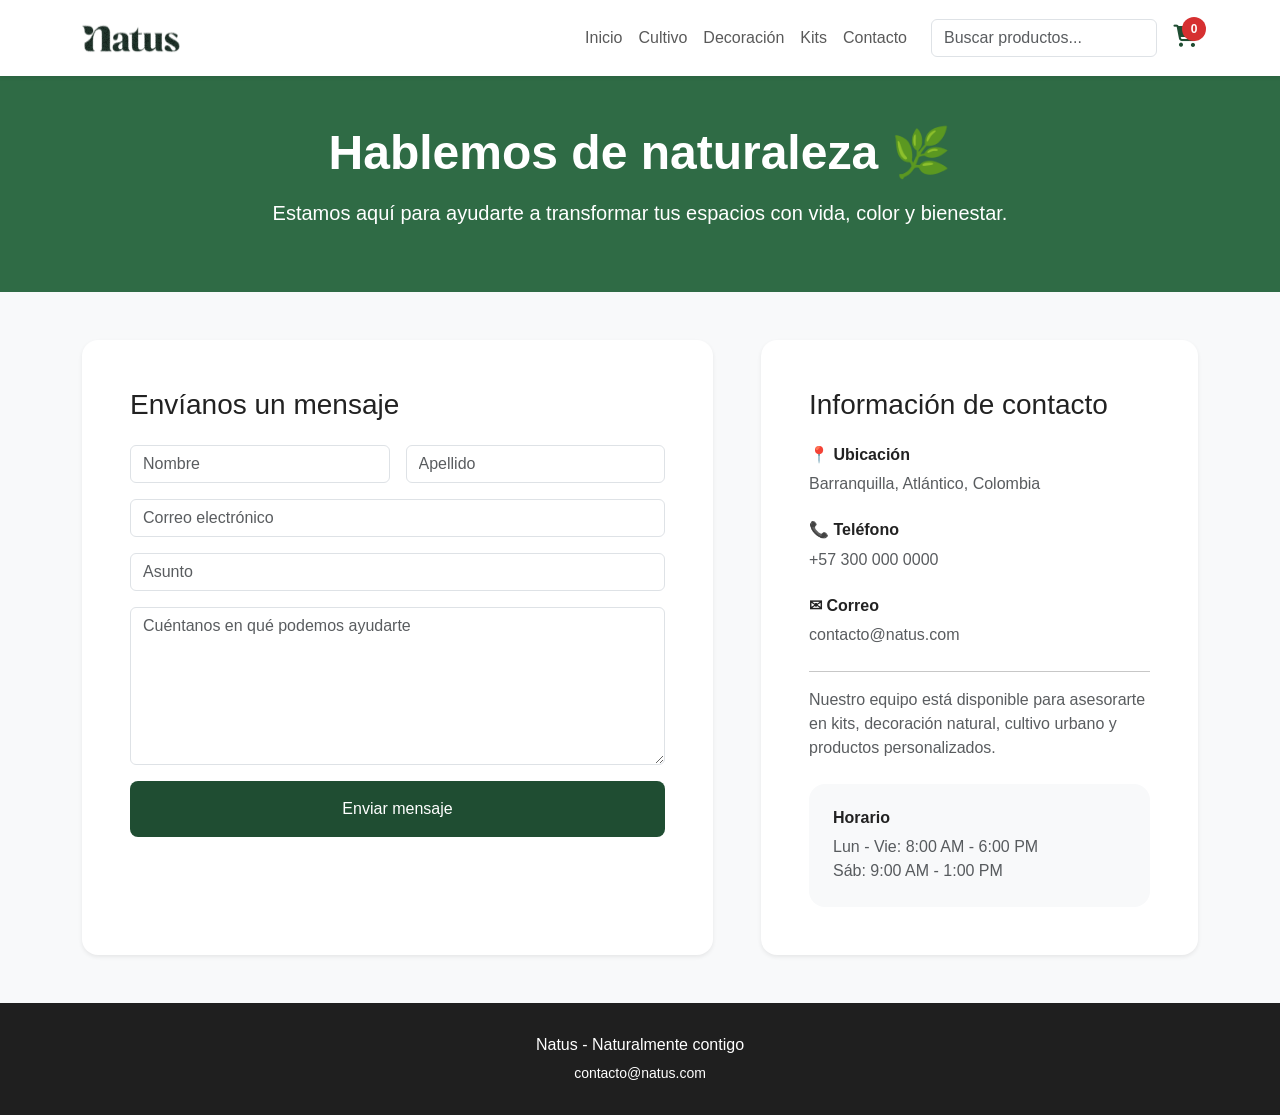
<file: contacto.html>
<!DOCTYPE html>
<html lang="es">

<head>
    <meta charset="UTF-8">
    <meta name="viewport" content="width=device-width, initial-scale=1.0">
    <title>Contacto | Natus</title>
    <link href="https://cdn.jsdelivr.net/npm/bootstrap@5.3.3/dist/css/bootstrap.min.css" rel="stylesheet">
    <link rel="stylesheet" href="https://cdnjs.cloudflare.com/ajax/libs/font-awesome/6.5.1/css/all.min.css">
    <link rel="stylesheet" href="css/styles.css">
</head>

<body>

    <nav class="navbar navbar-expand-lg bg-white shadow-sm sticky-top">
        <div class="container">
            <a class="navbar-brand fw-bold" href="index.html">
                <img src="logo.svg" alt="Natus" style="width: 100px; height: 50px;">
            </a>
            <button class="navbar-toggler" type="button" data-bs-toggle="collapse" data-bs-target="#menu">
                <span class="navbar-toggler-icon"></span>
            </button>
            <div class="collapse navbar-collapse" id="menu">
                <ul class="navbar-nav ms-auto align-items-lg-center">
                    <li class="nav-item"><a class="nav-link" href="index.html">Inicio</a></li>
                    <li class="nav-item"><a class="nav-link" href="cultivo.html">Cultivo</a></li>
                    <li class="nav-item"><a class="nav-link" href="decoracion.html">Decoración</a></li>
                    <li class="nav-item"><a class="nav-link" href="kits.html">Kits</a></li>
                    <li class="nav-item"><a class="nav-link" href="contacto.html">Contacto</a></li>
                    <li class="nav-item ms-lg-3">
                        <input type="text" class="form-control" placeholder="Buscar productos...">
                    </li>
                    <li class="nav-item ms-lg-3">
                        <div class="carrito-badge" id="btn-ver-carrito">
                            <i class="fa-solid fa-shopping-cart"></i>
                            <span id="carrito-contador">0</span>
                        </div>
                    </li>
                </ul>
            </div>
        </div>
    </nav>

    <main>

        <!-- HERO CONTACTO -->
        <section class="hero py-5">
            <div class="container text-center">
                <h1 class="display-5 fw-bold">Hablemos de naturaleza 🌿</h1>
                <p class="lead mt-3">
                    Estamos aquí para ayudarte a transformar tus espacios
                    con vida, color y bienestar.
                </p>
            </div>
        </section>

        <!-- FORMULARIO -->
        <section class="py-5 bg-light">
            <div class="container">
                <div class="row g-5 align-items-stretch">

                    <!-- FORM -->
                    <div class="col-lg-7">
                        <div class="p-5 bg-white rounded-4 shadow-sm h-100">
                            <h3 class="mb-4">Envíanos un mensaje</h3>

                            <div class="row g-3">
                                <div class="col-md-6">
                                    <input class="form-control" placeholder="Nombre">
                                </div>

                                <div class="col-md-6">
                                    <input class="form-control" placeholder="Apellido">
                                </div>

                                <div class="col-12">
                                    <input class="form-control" placeholder="Correo electrónico">
                                </div>

                                <div class="col-12">
                                    <input class="form-control" placeholder="Asunto">
                                </div>

                                <div class="col-12">
                                    <textarea class="form-control" rows="6"
                                        placeholder="Cuéntanos en qué podemos ayudarte"></textarea>
                                </div>

                                <div class="col-12">
                                    <button class="btn btn-natus w-100 py-3">
                                        Enviar mensaje
                                    </button>
                                </div>
                            </div>
                        </div>
                    </div>

                    <!-- INFO -->
                    <div class="col-lg-5">
                        <div class="p-5 bg-white rounded-4 shadow-sm h-100">
                            <h3 class="mb-4">Información de contacto</h3>

                            <div class="mb-4">
                                <h6 class="fw-bold">📍 Ubicación</h6>
                                <p class="text-muted mb-0">
                                    Barranquilla, Atlántico, Colombia
                                </p>
                            </div>

                            <div class="mb-4">
                                <h6 class="fw-bold">📞 Teléfono</h6>
                                <p class="text-muted mb-0">
                                    +57 300 000 0000
                                </p>
                            </div>

                            <div class="mb-4">
                                <h6 class="fw-bold">✉ Correo</h6>
                                <p class="text-muted mb-0">
                                    contacto@natus.com
                                </p>
                            </div>

                            <hr>

                            <p class="text-muted">
                                Nuestro equipo está disponible para asesorarte
                                en kits, decoración natural, cultivo urbano
                                y productos personalizados.
                            </p>

                            <div class="mt-4 p-4 rounded-4 bg-light">
                                <h6 class="fw-bold">Horario</h6>
                                <p class="mb-0 text-muted">
                                    Lun - Vie: 8:00 AM - 6:00 PM
                                </p>
                                <p class="mb-0 text-muted">
                                    Sáb: 9:00 AM - 1:00 PM
                                </p>
                            </div>
                        </div>
                    </div>

                </div>
            </div>
        </section>

    </main>

    <footer>
        <div class="container text-center">
            <p class="mb-1">Natus - Naturalmente contigo</p>
            <small>contacto@natus.com</small>
        </div>
    </footer>

    <!-- MODAL PRODUCTO -->
    <div class="modal fade" id="modalProducto" tabindex="-1">
        <div class="modal-dialog modal-lg">
            <div class="modal-content">
                <div class="modal-header">
                    <h5 class="modal-title">Detalles del Producto</h5>
                    <button type="button" class="btn-close" data-bs-dismiss="modal"></button>
                </div>
                <div class="modal-body">
                    <div class="modal-product-image">
                        <i class="fa-solid fa-leaf" style="font-size: 60px; color: #2f6b45;"></i>
                    </div>
                    <div class="modal-product-info">
                        <h4 id="modalProductoNombre">Nombre del producto</h4>
                        <div class="modal-product-tags" id="modalProductoTags">
                            <span class="badge bg-light text-dark">Tag</span>
                        </div>
                        <p id="modalProductoDescripcion" class="text-muted">Descripción del producto</p>
                        <div class="modal-product-price" id="modalProductoPrecio">$0</div>
                    </div>
                </div>
                <div class="modal-footer">
                    <button type="button" class="btn btn-secondary" data-bs-dismiss="modal">Cerrar</button>
                    <button type="button" class="btn btn-agregar-modal">Agregar al carrito</button>
                </div>
            </div>
        </div>
    </div>

    <!-- MODAL CARRITO -->
    <div class="modal fade" id="modalCarrito" tabindex="-1">
        <div class="modal-dialog modal-lg">
            <div class="modal-content">
                <div class="modal-header">
                    <h5 class="modal-title">Tu Carrito</h5>
                    <button type="button" class="btn-close" data-bs-dismiss="modal"></button>
                </div>
                <div class="modal-body">
                    <div id="carritoContenido"></div>
                </div>
                <div class="modal-footer">
                    <button type="button" class="btn btn-secondary" data-bs-dismiss="modal">Continuar comprando</button>
                    <button type="button" class="btn btn-natus" onclick="procederAlPago()">Proceder al pago</button>
                </div>
            </div>
        </div>
    </div>

    <script src="https://cdn.jsdelivr.net/npm/bootstrap@5.3.3/dist/js/bootstrap.bundle.min.js"></script>
    <script src="https://code.jquery.com/jquery-3.7.1.min.js"></script>
    <script src="js/app.js"></script>

</body>

</html>
</file>
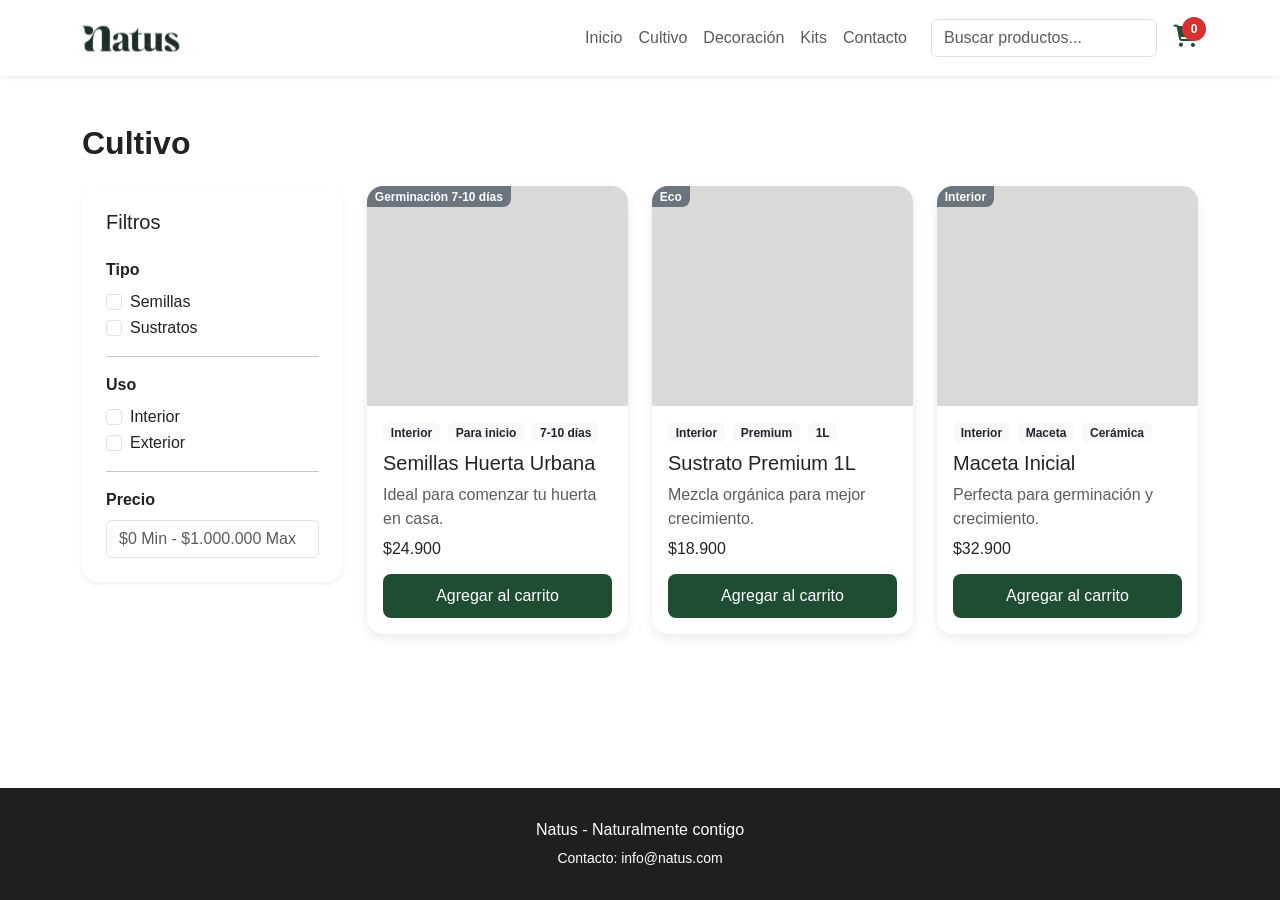
<file: cultivo.html>
<!DOCTYPE html>
<html lang="es">

<head>
    <meta charset="UTF-8">
    <meta name="viewport" content="width=device-width, initial-scale=1.0">
    <title>Cultivo | Natus</title>
    <link href="https://cdn.jsdelivr.net/npm/bootstrap@5.3.3/dist/css/bootstrap.min.css" rel="stylesheet">
    <link rel="stylesheet" href="https://cdnjs.cloudflare.com/ajax/libs/font-awesome/6.5.1/css/all.min.css">
    <link rel="stylesheet" href="css/styles.css">
</head>

<body>

    <nav class="navbar navbar-expand-lg bg-white shadow-sm sticky-top">
        <div class="container">
            <a class="navbar-brand fw-bold" href="index.html">
                <img src="logo.svg" alt="Natus" style="width: 100px; height: 50px;">
            </a>
            <button class="navbar-toggler" type="button" data-bs-toggle="collapse" data-bs-target="#menu">
                <span class="navbar-toggler-icon"></span>
            </button>
            <div class="collapse navbar-collapse" id="menu">
                <ul class="navbar-nav ms-auto align-items-lg-center">
                    <li class="nav-item"><a class="nav-link" href="index.html">Inicio</a></li>
                    <li class="nav-item"><a class="nav-link" href="cultivo.html">Cultivo</a></li>
                    <li class="nav-item"><a class="nav-link" href="decoracion.html">Decoración</a></li>
                    <li class="nav-item"><a class="nav-link" href="kits.html">Kits</a></li>
                    <li class="nav-item"><a class="nav-link" href="contacto.html">Contacto</a></li>
                    <li class="nav-item ms-lg-3">
                        <input type="text" class="form-control" placeholder="Buscar productos...">
                    </li>
                    <li class="nav-item ms-lg-3">
                        <div class="carrito-badge" id="btn-ver-carrito">
                            <i class="fa-solid fa-shopping-cart"></i>
                            <span id="carrito-contador">0</span>
                        </div>
                    </li>
                </ul>
            </div>
        </div>
    </nav>

    <main class="py-5">
        <div class="container">

            <h2 class="section-title mb-4">Cultivo</h2>

            <div class="row">

                <!-- FILTROS -->
                <div class="col-md-3">
                    <div class="p-4 bg-white rounded-4 shadow-sm">
                        <h5 class="mb-4">Filtros</h5>

                        <label class="fw-bold mb-2">Tipo</label>
                        <div class="form-check">
                            <input class="form-check-input" type="checkbox">
                            <label class="form-check-label">Semillas</label>
                        </div>
                        <div class="form-check">
                            <input class="form-check-input" type="checkbox">
                            <label class="form-check-label">Sustratos</label>
                        </div>

                        <hr>

                        <label class="fw-bold mb-2">Uso</label>
                        <div class="form-check">
                            <input class="form-check-input" type="checkbox">
                            <label class="form-check-label">Interior</label>
                        </div>

                        <div class="form-check">
                            <input class="form-check-input" type="checkbox">
                            <label class="form-check-label">Exterior</label>
                        </div>

                        <hr>

                        <label class="fw-bold mb-2">Precio</label>
                        <input class="form-control" placeholder="$0 Min - $1.000.000 Max">
                    </div>
                </div>

                <!-- PRODUCTOS -->
                <div class="col-md-9">
                    <div class="row g-4">

                        <!-- CARD 1 -->
                        <div class="col-md-4 col-sm-6">
                            <div class="card card-product">
                                <div class="product-img"
                                    style="background-image: url('https://images.unsplash.com/photo-1530836369250-ef72a3f5cda8?w=400'); background-size: cover; background-position: center;">
                                    <span class="badge bg-secondary product-badge">Germinación 7-10 días</span>
                                </div>
                                <div class="card-body">
                                    <div class="d-flex flex-wrap gap-2 mb-2">
                                        <span class="badge bg-light text-dark">Interior</span>
                                        <span class="badge bg-light text-dark">Para inicio</span>
                                        <span class="badge bg-light text-dark">7-10 días</span>
                                    </div>

                                    <h5>Semillas Huerta Urbana</h5>
                                    <p class="text-muted mb-2">
                                        Ideal para comenzar tu huerta en casa.
                                    </p>
                                    <h6>$24.900</h6>

                                    <button class="btn btn-natus w-100 mt-2">
                                        Agregar al carrito
                                    </button>
                                </div>
                            </div>
                        </div>

                        <!-- CARD 2 -->
                        <div class="col-md-4 col-sm-6">
                            <div class="card card-product">
                                <div class="product-img"
                                    style="background-image: url('https://images.unsplash.com/photo-1574943320219-553eb213f72d?w=400&fit=crop'); background-size: cover; background-position: center;">
                                    <span class="badge bg-secondary product-badge">Eco</span>
                                </div>
                                <div class="card-body">
                                    <div class="d-flex flex-wrap gap-2 mb-2">
                                        <span class="badge bg-light text-dark">Interior</span>
                                        <span class="badge bg-light text-dark">Premium</span>
                                        <span class="badge bg-light text-dark">1L</span>
                                    </div>

                                    <h5>Sustrato Premium 1L</h5>
                                    <p class="text-muted mb-2">
                                        Mezcla orgánica para mejor crecimiento.
                                    </p>
                                    <h6>$18.900</h6>

                                    <button class="btn btn-natus w-100 mt-2">
                                        Agregar al carrito
                                    </button>
                                </div>
                            </div>
                        </div>

                        <!-- CARD 3 -->
                        <div class="col-md-4 col-sm-6">
                            <div class="card card-product">
                                <div class="product-img"
                                    style="background-image: url('https://images.unsplash.com/photo-1485955900519-e21cc028cb29?w=400&fit=crop'); background-size: cover; background-position: center;">
                                    <span class="badge bg-secondary product-badge">Interior</span>
                                </div>
                                <div class="card-body">
                                    <div class="d-flex flex-wrap gap-2 mb-2">
                                        <span class="badge bg-light text-dark">Interior</span>
                                        <span class="badge bg-light text-dark">Maceta</span>
                                        <span class="badge bg-light text-dark">Cerámica</span>
                                    </div>

                                    <h5>Maceta Inicial</h5>
                                    <p class="text-muted mb-2">
                                        Perfecta para germinación y crecimiento.
                                    </p>
                                    <h6>$32.900</h6>

                                    <button class="btn btn-natus w-100 mt-2">
                                        Agregar al carrito
                                    </button>
                                </div>
                            </div>
                        </div>

                    </div>
                </div>

            </div>
        </div>
    </main>

    <footer>
        <div class="container text-center">
            <p class="mb-1">Natus - Naturalmente contigo</p>
            <small>Contacto: info@natus.com</small>
        </div>
    </footer>

    <!-- MODAL PRODUCTO -->
    <div class="modal fade" id="modalProducto" tabindex="-1">
        <div class="modal-dialog modal-lg">
            <div class="modal-content">
                <div class="modal-header">
                    <h5 class="modal-title">Detalles del Producto</h5>
                    <button type="button" class="btn-close" data-bs-dismiss="modal"></button>
                </div>
                <div class="modal-body">
                    <div class="modal-product-image">
                        <i class="fa-solid fa-leaf" style="font-size: 60px; color: #2f6b45;"></i>
                    </div>
                    <div class="modal-product-info">
                        <h4 id="modalProductoNombre">Nombre del producto</h4>
                        <div class="modal-product-tags" id="modalProductoTags">
                            <span class="badge bg-light text-dark">Tag</span>
                        </div>
                        <p id="modalProductoDescripcion" class="text-muted">Descripción del producto</p>
                        <div class="modal-product-price" id="modalProductoPrecio">$0</div>
                    </div>
                </div>
                <div class="modal-footer">
                    <button type="button" class="btn btn-agregar-modal">Agregar al carrito</button>
                </div>
            </div>
        </div>
    </div>

    <!-- MODAL CARRITO -->
    <div class="modal fade" id="modalCarrito" tabindex="-1">
        <div class="modal-dialog modal-lg">
            <div class="modal-content">
                <div class="modal-header">
                    <h5 class="modal-title">Tu Carrito</h5>
                    <button type="button" class="btn-close" data-bs-dismiss="modal"></button>
                </div>
                <div class="modal-body">
                    <div id="carritoContenido"></div>
                </div>
                <div class="modal-footer">
                    <button type="button" class="btn btn-secondary" data-bs-dismiss="modal">Continuar comprando</button>
                    <button type="button" class="btn btn-natus" onclick="procederAlPago()">Proceder al pago</button>
                </div>
            </div>
        </div>
    </div>

    <script src="https://cdn.jsdelivr.net/npm/bootstrap@5.3.3/dist/js/bootstrap.bundle.min.js"></script>
    <script src="https://code.jquery.com/jquery-3.7.1.min.js"></script>
    <script src="js/app.js"></script>

</body>

</html>
</file>
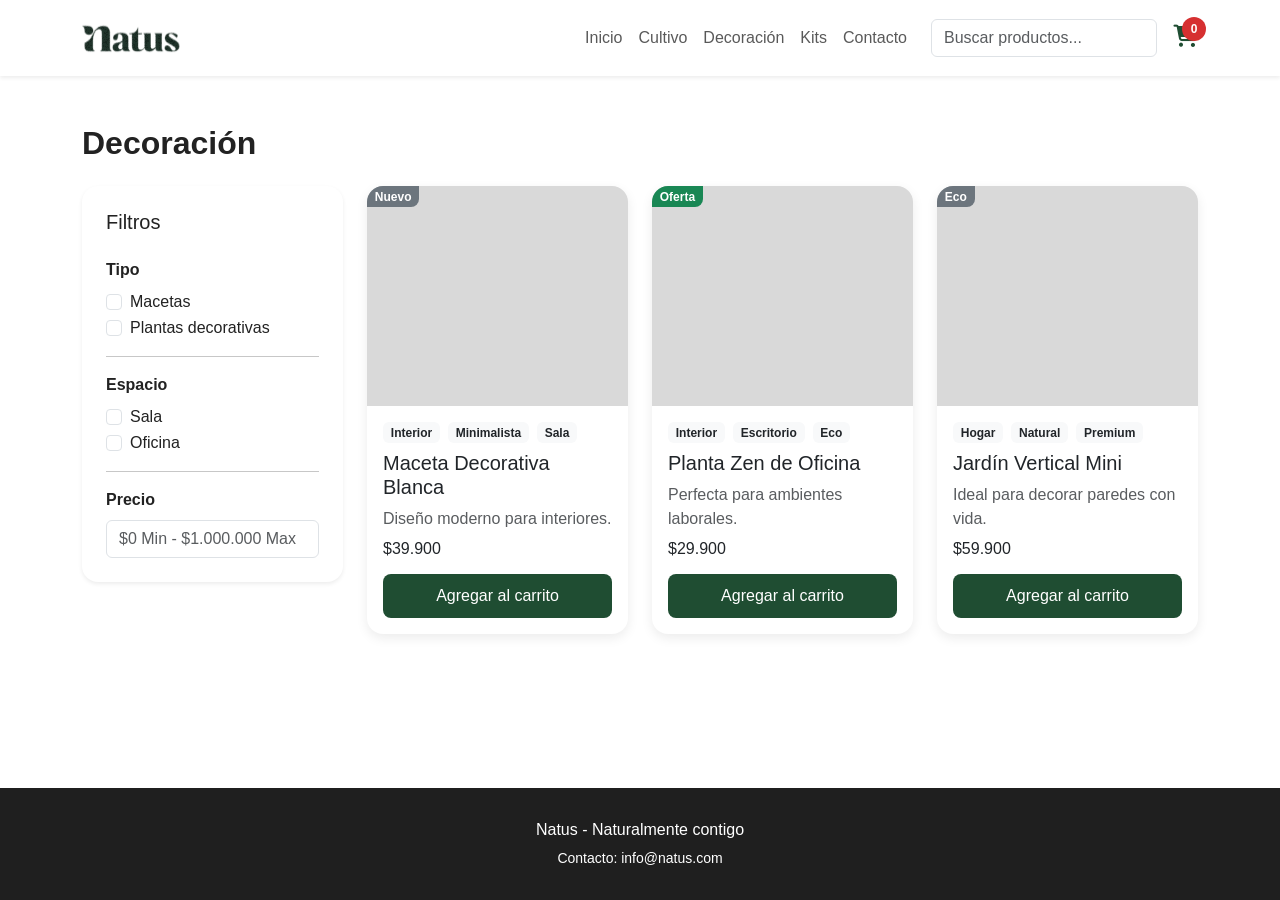
<file: decoracion.html>
<!DOCTYPE html>
<html lang="es">

<head>
    <meta charset="UTF-8">
    <meta name="viewport" content="width=device-width, initial-scale=1.0">
    <title>Decoración | Natus</title>
    <link href="https://cdn.jsdelivr.net/npm/bootstrap@5.3.3/dist/css/bootstrap.min.css" rel="stylesheet">
    <link rel="stylesheet" href="https://cdnjs.cloudflare.com/ajax/libs/font-awesome/6.5.1/css/all.min.css">
    <link rel="stylesheet" href="css/styles.css">
</head>

<body>

    <nav class="navbar navbar-expand-lg bg-white shadow-sm sticky-top">
        <div class="container">
            <a class="navbar-brand fw-bold" href="index.html">
                <img src="logo.svg" alt="Natus" style="width: 100px; height: 50px;">
            </a>
            <button class="navbar-toggler" type="button" data-bs-toggle="collapse" data-bs-target="#menu">
                <span class="navbar-toggler-icon"></span>
            </button>
            <div class="collapse navbar-collapse" id="menu">
                <ul class="navbar-nav ms-auto align-items-lg-center">
                    <li class="nav-item"><a class="nav-link" href="index.html">Inicio</a></li>
                    <li class="nav-item"><a class="nav-link" href="cultivo.html">Cultivo</a></li>
                    <li class="nav-item"><a class="nav-link" href="decoracion.html">Decoración</a></li>
                    <li class="nav-item"><a class="nav-link" href="kits.html">Kits</a></li>
                    <li class="nav-item"><a class="nav-link" href="contacto.html">Contacto</a></li>
                    <li class="nav-item ms-lg-3">
                        <input type="text" class="form-control" placeholder="Buscar productos...">
                    </li>
                    <li class="nav-item ms-lg-3">
                        <div class="carrito-badge" id="btn-ver-carrito">
                            <i class="fa-solid fa-shopping-cart"></i>
                            <span id="carrito-contador">0</span>
                        </div>
                    </li>
                </ul>
            </div>
        </div>
    </nav>

    <main class="py-5">
        <div class="container">

            <h2 class="section-title mb-4">Decoración</h2>

            <div class="row">

                <!-- FILTROS -->
                <div class="col-md-3">
                    <div class="p-4 bg-white rounded-4 shadow-sm">
                        <h5 class="mb-4">Filtros</h5>

                        <label class="fw-bold mb-2">Tipo</label>
                        <div class="form-check">
                            <input class="form-check-input" type="checkbox">
                            <label class="form-check-label">Macetas</label>
                        </div>
                        <div class="form-check">
                            <input class="form-check-input" type="checkbox">
                            <label class="form-check-label">Plantas decorativas</label>
                        </div>

                        <hr>

                        <label class="fw-bold mb-2">Espacio</label>
                        <div class="form-check">
                            <input class="form-check-input" type="checkbox">
                            <label class="form-check-label">Sala</label>
                        </div>

                        <div class="form-check">
                            <input class="form-check-input" type="checkbox">
                            <label class="form-check-label">Oficina</label>
                        </div>

                        <hr>

                        <label class="fw-bold mb-2">Precio</label>
                        <input class="form-control" placeholder="$0 Min - $1.000.000 Max">
                    </div>
                </div>

                <!-- PRODUCTOS -->
                <div class="col-md-9">
                    <div class="row g-4">

                        <!-- CARD 1 -->
                        <div class="col-md-4 col-sm-6">
                            <div class="card card-product">
                                <div class="product-img"
                                    style="background-image: url('https://images.unsplash.com/photo-1612023783401-f7f5ffeab38f?w=400&fit=crop'); background-size: cover; background-position: center;">
                                    <span class="badge bg-secondary product-badge">Nuevo</span>
                                </div>
                                <div class="card-body">
                                    <div class="d-flex flex-wrap gap-2 mb-2">
                                        <span class="badge bg-light text-dark">Interior</span>
                                        <span class="badge bg-light text-dark">Minimalista</span>
                                        <span class="badge bg-light text-dark">Sala</span>
                                    </div>

                                    <h5>Maceta Decorativa Blanca</h5>
                                    <p class="text-muted mb-2">
                                        Diseño moderno para interiores.
                                    </p>
                                    <h6>$39.900</h6>

                                    <button class="btn btn-natus w-100 mt-2">
                                        Agregar al carrito
                                    </button>
                                </div>
                            </div>
                        </div>

                        <!-- CARD 2 -->
                        <div class="col-md-4 col-sm-6">
                            <div class="card card-product">
                                <div class="product-img"
                                    style="background-image: url('https://images.unsplash.com/photo-1506905925346-21bda4d32df4?w=400&fit=crop'); background-size: cover; background-position: center;">
                                    <span class="badge bg-success product-badge">Oferta</span>
                                </div>
                                <div class="card-body">
                                    <div class="d-flex flex-wrap gap-2 mb-2">
                                        <span class="badge bg-light text-dark">Interior</span>
                                        <span class="badge bg-light text-dark">Escritorio</span>
                                        <span class="badge bg-light text-dark">Eco</span>
                                    </div>

                                    <h5>Planta Zen de Oficina</h5>
                                    <p class="text-muted mb-2">
                                        Perfecta para ambientes laborales.
                                    </p>
                                    <h6>$29.900</h6>

                                    <button class="btn btn-natus w-100 mt-2">
                                        Agregar al carrito
                                    </button>
                                </div>
                            </div>
                        </div>

                        <!-- CARD 3 -->
                        <div class="col-md-4 col-sm-6">
                            <div class="card card-product">
                                <div class="product-img"
                                    style="background-image: url('https://images.unsplash.com/photo-1518895949257-7621c3c786d7?w=400'); background-size: cover; background-position: center;">
                                    <span class="badge bg-secondary product-badge">Eco</span>
                                </div>
                                <div class="card-body">
                                    <div class="d-flex flex-wrap gap-2 mb-2">
                                        <span class="badge bg-light text-dark">Hogar</span>
                                        <span class="badge bg-light text-dark">Natural</span>
                                        <span class="badge bg-light text-dark">Premium</span>
                                    </div>

                                    <h5>Jardín Vertical Mini</h5>
                                    <p class="text-muted mb-2">
                                        Ideal para decorar paredes con vida.
                                    </p>
                                    <h6>$59.900</h6>

                                    <button class="btn btn-natus w-100 mt-2">
                                        Agregar al carrito
                                    </button>
                                </div>
                            </div>
                        </div>

                    </div>
                </div>

            </div>
        </div>
    </main>

    <footer>
        <div class="container text-center">
            <p class="mb-1">Natus - Naturalmente contigo</p>
            <small>Contacto: info@natus.com</small>
        </div>
    </footer>

    <!-- MODAL PRODUCTO -->
    <div class="modal fade" id="modalProducto" tabindex="-1">
        <div class="modal-dialog modal-lg">
            <div class="modal-content">
                <div class="modal-header">
                    <h5 class="modal-title">Detalles del Producto</h5>
                    <button type="button" class="btn-close" data-bs-dismiss="modal"></button>
                </div>
                <div class="modal-body">
                    <div class="modal-product-image">
                        <i class="fa-solid fa-leaf" style="font-size: 60px; color: #2f6b45;"></i>
                    </div>
                    <div class="modal-product-info">
                        <h4 id="modalProductoNombre">Nombre del producto</h4>
                        <div class="modal-product-tags" id="modalProductoTags">
                            <span class="badge bg-light text-dark">Tag</span>
                        </div>
                        <p id="modalProductoDescripcion" class="text-muted">Descripción del producto</p>
                        <div class="modal-product-price" id="modalProductoPrecio">$0</div>
                    </div>
                </div>
                <div class="modal-footer">
                    <button type="button" class="btn btn-agregar-modal">Agregar al carrito</button>
                </div>
            </div>
        </div>
    </div>

    <!-- MODAL CARRITO -->
    <div class="modal fade" id="modalCarrito" tabindex="-1">
        <div class="modal-dialog modal-lg">
            <div class="modal-content">
                <div class="modal-header">
                    <h5 class="modal-title">Tu Carrito</h5>
                    <button type="button" class="btn-close" data-bs-dismiss="modal"></button>
                </div>
                <div class="modal-body">
                    <div id="carritoContenido"></div>
                </div>
                <div class="modal-footer">
                    <button type="button" class="btn btn-secondary" data-bs-dismiss="modal">Continuar comprando</button>
                    <button type="button" class="btn btn-natus" onclick="procederAlPago()">Proceder al pago</button>
                </div>
            </div>
        </div>
    </div>

    <script src="https://cdn.jsdelivr.net/npm/bootstrap@5.3.3/dist/js/bootstrap.bundle.min.js"></script>
    <script src="https://code.jquery.com/jquery-3.7.1.min.js"></script>
    <script src="js/app.js"></script>

</body>

</html>
</file>
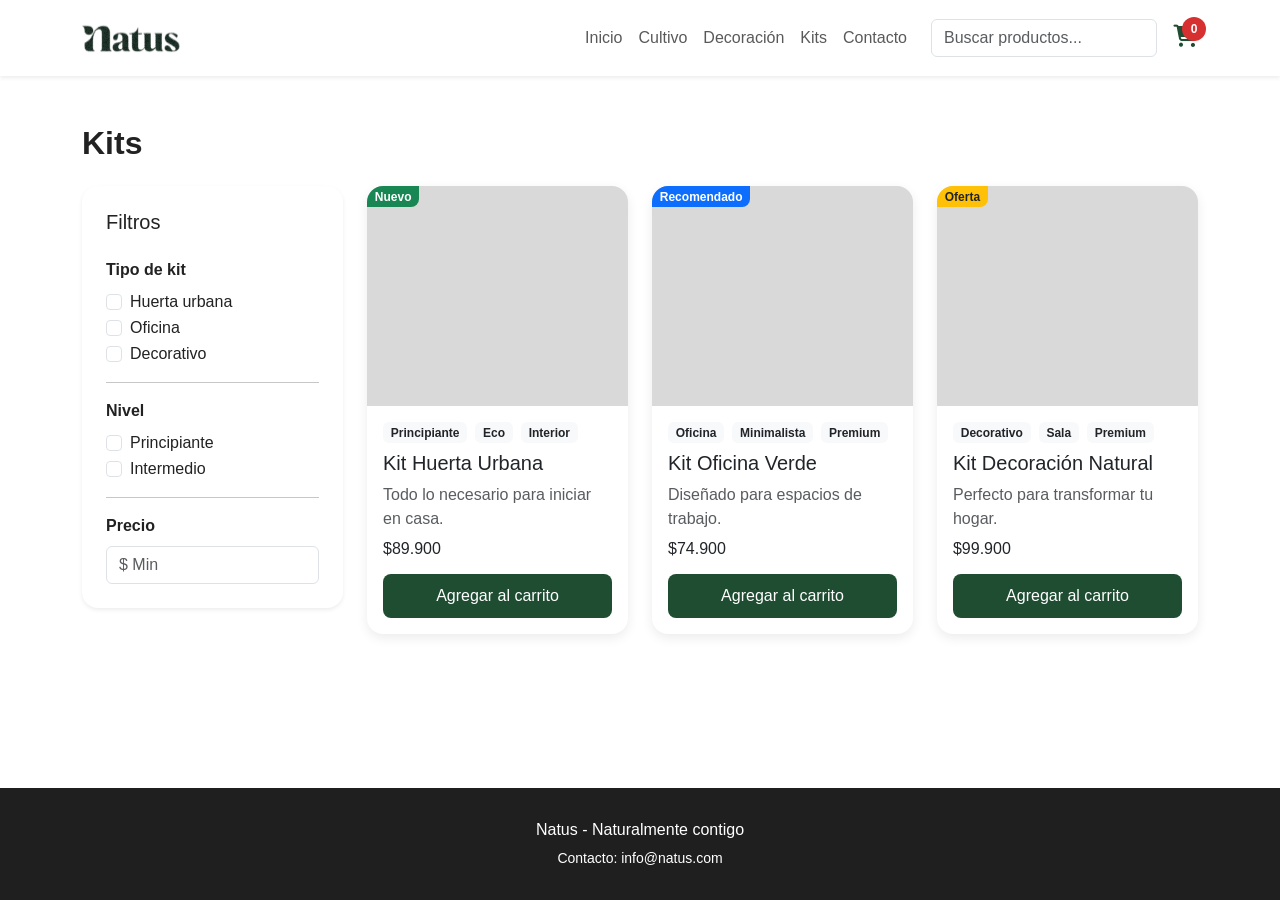
<file: kits.html>
<!DOCTYPE html>
<html lang="es">

<head>
    <meta charset="UTF-8">
    <meta name="viewport" content="width=device-width, initial-scale=1.0">
    <title>Kits | Natus</title>
    <link href="https://cdn.jsdelivr.net/npm/bootstrap@5.3.3/dist/css/bootstrap.min.css" rel="stylesheet">
    <link rel="stylesheet" href="https://cdnjs.cloudflare.com/ajax/libs/font-awesome/6.5.1/css/all.min.css">
    <link rel="stylesheet" href="css/styles.css">
</head>

<body>

    <nav class="navbar navbar-expand-lg bg-white shadow-sm sticky-top">
        <div class="container">
            <a class="navbar-brand fw-bold" href="index.html">
                <img src="logo.svg" alt="Natus" style="width: 100px; height: 50px;">
            </a>
            <button class="navbar-toggler" type="button" data-bs-toggle="collapse" data-bs-target="#menu">
                <span class="navbar-toggler-icon"></span>
            </button>
            <div class="collapse navbar-collapse" id="menu">
                <ul class="navbar-nav ms-auto align-items-lg-center">
                    <li class="nav-item"><a class="nav-link" href="index.html">Inicio</a></li>
                    <li class="nav-item"><a class="nav-link" href="cultivo.html">Cultivo</a></li>
                    <li class="nav-item"><a class="nav-link" href="decoracion.html">Decoración</a></li>
                    <li class="nav-item"><a class="nav-link" href="kits.html">Kits</a></li>
                    <li class="nav-item"><a class="nav-link" href="contacto.html">Contacto</a></li>
                    <li class="nav-item ms-lg-3">
                        <input type="text" class="form-control" placeholder="Buscar productos...">
                    </li>
                    <li class="nav-item ms-lg-3">
                        <div class="carrito-badge" id="btn-ver-carrito">
                            <i class="fa-solid fa-shopping-cart"></i>
                            <span id="carrito-contador">0</span>
                        </div>
                    </li>
                </ul>
            </div>
        </div>
    </nav>

    <main class="py-5">
        <div class="container">

            <h2 class="section-title mb-4">Kits</h2>

            <div class="row">

                <!-- FILTROS -->
                <div class="col-md-3">
                    <div class="p-4 bg-white rounded-4 shadow-sm">
                        <h5 class="mb-4">Filtros</h5>

                        <label class="fw-bold mb-2">Tipo de kit</label>
                        <div class="form-check">
                            <input class="form-check-input" type="checkbox">
                            <label class="form-check-label">Huerta urbana</label>
                        </div>
                        <div class="form-check">
                            <input class="form-check-input" type="checkbox">
                            <label class="form-check-label">Oficina</label>
                        </div>
                        <div class="form-check">
                            <input class="form-check-input" type="checkbox">
                            <label class="form-check-label">Decorativo</label>
                        </div>

                        <hr>

                        <label class="fw-bold mb-2">Nivel</label>
                        <div class="form-check">
                            <input class="form-check-input" type="checkbox">
                            <label class="form-check-label">Principiante</label>
                        </div>
                        <div class="form-check">
                            <input class="form-check-input" type="checkbox">
                            <label class="form-check-label">Intermedio</label>
                        </div>

                        <hr>

                        <label class="fw-bold mb-2">Precio</label>
                        <input class="form-control" placeholder="$ Min">
                    </div>
                </div>

                <!-- PRODUCTOS -->
                <div class="col-md-9">
                    <div class="row g-4">

                        <!-- CARD 1 -->
                        <div class="col-md-4 col-sm-6">
                            <div class="card card-product">
                                <div class="product-img"
                                    style="background-image: url('https://images.unsplash.com/photo-1466692476868-aef1dfb1e735?w=400'); background-size: cover; background-position: center;">
                                    <span class="badge bg-success product-badge">Nuevo</span>
                                </div>
                                <div class="card-body">
                                    <div class="d-flex flex-wrap gap-2 mb-2">
                                        <span class="badge bg-light text-dark">Principiante</span>
                                        <span class="badge bg-light text-dark">Eco</span>
                                        <span class="badge bg-light text-dark">Interior</span>
                                    </div>

                                    <h5>Kit Huerta Urbana</h5>
                                    <p class="text-muted mb-2">
                                        Todo lo necesario para iniciar en casa.
                                    </p>
                                    <h6>$89.900</h6>

                                    <button class="btn btn-natus w-100 mt-2">
                                        Agregar al carrito
                                    </button>
                                </div>
                            </div>
                        </div>

                        <!-- CARD 2 -->
                        <div class="col-md-4 col-sm-6">
                            <div class="card card-product">
                                <div class="product-img"
                                    style="background-image: url('https://images.unsplash.com/photo-1537905904737-13fc0411d46d?w=400&fit=crop'); background-size: cover; background-position: center;">
                                    <span class="badge bg-primary product-badge">Recomendado</span>
                                </div>
                                <div class="card-body">
                                    <div class="d-flex flex-wrap gap-2 mb-2">
                                        <span class="badge bg-light text-dark">Oficina</span>
                                        <span class="badge bg-light text-dark">Minimalista</span>
                                        <span class="badge bg-light text-dark">Premium</span>
                                    </div>

                                    <h5>Kit Oficina Verde</h5>
                                    <p class="text-muted mb-2">
                                        Diseñado para espacios de trabajo.
                                    </p>
                                    <h6>$74.900</h6>

                                    <button class="btn btn-natus w-100 mt-2">
                                        Agregar al carrito
                                    </button>
                                </div>
                            </div>
                        </div>

                        <!-- CARD 3 -->
                        <div class="col-md-4 col-sm-6">
                            <div class="card card-product">
                                <div class="product-img"
                                    style="background-image: url('https://images.unsplash.com/photo-1625246333195-78d9c38ad576?w=400&fit=crop'); background-size: cover; background-position: center;">
                                    <span class="badge bg-warning text-dark product-badge">Oferta</span>
                                </div>
                                <div class="card-body">
                                    <div class="d-flex flex-wrap gap-2 mb-2">
                                        <span class="badge bg-light text-dark">Decorativo</span>
                                        <span class="badge bg-light text-dark">Sala</span>
                                        <span class="badge bg-light text-dark">Premium</span>
                                    </div>

                                    <h5>Kit Decoración Natural</h5>
                                    <p class="text-muted mb-2">
                                        Perfecto para transformar tu hogar.
                                    </p>
                                    <h6>$99.900</h6>

                                    <button class="btn btn-natus w-100 mt-2">
                                        Agregar al carrito
                                    </button>
                                </div>
                            </div>
                        </div>

                    </div>
                </div>

            </div>
        </div>
    </main>

    <footer>
        <div class="container text-center">
            <p class="mb-1">Natus - Naturalmente contigo</p>
            <small>Contacto: info@natus.com</small>
        </div>
    </footer>

    <!-- MODAL PRODUCTO -->
    <div class="modal fade" id="modalProducto" tabindex="-1">
        <div class="modal-dialog modal-lg">
            <div class="modal-content">
                <div class="modal-header">
                    <h5 class="modal-title">Detalles del Producto</h5>
                    <button type="button" class="btn-close" data-bs-dismiss="modal"></button>
                </div>
                <div class="modal-body">
                    <div class="modal-product-image">
                        <i class="fa-solid fa-leaf" style="font-size: 60px; color: #2f6b45;"></i>
                    </div>
                    <div class="modal-product-info">
                        <h4 id="modalProductoNombre">Nombre del producto</h4>
                        <div class="modal-product-tags" id="modalProductoTags">
                            <span class="badge bg-light text-dark">Tag</span>
                        </div>
                        <p id="modalProductoDescripcion" class="text-muted">Descripción del producto</p>
                        <div class="modal-product-price" id="modalProductoPrecio">$0</div>
                    </div>
                </div>
                <div class="modal-footer">
                    <button type="button" class="btn btn-agregar-modal">Agregar al carrito</button>
                </div>
            </div>
        </div>
    </div>

    <!-- MODAL CARRITO -->
    <div class="modal fade" id="modalCarrito" tabindex="-1">
        <div class="modal-dialog modal-lg">
            <div class="modal-content">
                <div class="modal-header">
                    <h5 class="modal-title">Tu Carrito</h5>
                    <button type="button" class="btn-close" data-bs-dismiss="modal"></button>
                </div>
                <div class="modal-body">
                    <div id="carritoContenido"></div>
                </div>
                <div class="modal-footer">
                    <button type="button" class="btn btn-secondary" data-bs-dismiss="modal">Continuar comprando</button>
                    <button type="button" class="btn btn-natus" onclick="procederAlPago()">Proceder al pago</button>
                </div>
            </div>
        </div>
    </div>

    <script src="https://cdn.jsdelivr.net/npm/bootstrap@5.3.3/dist/js/bootstrap.bundle.min.js"></script>
    <script src="https://code.jquery.com/jquery-3.7.1.min.js"></script>
    <script src="js/app.js"></script>

</body>

</html>
</file>
<file: css/styles.css>
html,
body {
    height: 100%;
    margin: 0;
}

body {
    font-family: Arial, sans-serif;
    background: #fff;
    color: #222;
    display: flex;
    flex-direction: column;
    min-height: 100vh;
    font-family: Arial, sans-serif;
}

main {
    flex: 1;
}

.hero {
    background: #2f6b45;
    color: white;
    padding: 80px 0;
}

.btn-natus {
    background: #1f4d32;
    color: white;
    border: none;
    border-radius: 8px;
    padding: 10px 20px;
}

.btn-natus:hover {
    background: #173a26;
    color: white;
}

.section-title {
    font-weight: 700;
    margin-bottom: 20px;
}

.card-product,
.card-category {
    border: none;
    border-radius: 16px;
    box-shadow: 0 4px 12px rgba(0, 0, 0, .08);
    overflow: hidden;
    transition: 0.3s;
}

.card-product:hover,
.card-category:hover {
    transform: translateY(-5px);
}

.product-img {
    height: 220px;
    background: #d9d9d9;
    position: relative;
    overflow: hidden;
}

.product-badge {
    position: absolute;
    top: 0;
    left: 0;
    border-radius: 0 0 8px 0;
    margin: 0;
    z-index: 10;
}

.page-banner {
    background: #f5f5f5;
    padding: 50px 0;
}

.filter-box {
    background: white;
    border-radius: 12px;
    padding: 20px;
    box-shadow: 0 2px 8px rgba(0, 0, 0, .08);
}

footer {
    margin-top: auto;
    background: #1f1f1f;
    color: white;
    padding: 30px 0;
}

/* MODAL PRODUCTO */
.modal-header {
    background: #2f6b45;
    color: white;
    border: none;
}

.modal-header .btn-close {
    filter: brightness(0) invert(1);
}

.modal-body {
    padding: 30px;
}

.modal-product-image {
    background: #d9d9d9;
    height: 250px;
    border-radius: 12px;
    margin-bottom: 20px;
    display: flex;
    align-items: center;
    justify-content: center;
}

.modal-product-info h4 {
    color: #1f4d32;
    font-weight: 700;
    margin-bottom: 15px;
}

.modal-product-price {
    font-size: 28px;
    font-weight: 700;
    color: #2f6b45;
    margin: 20px 0;
}

.modal-product-tags {
    display: flex;
    gap: 8px;
    flex-wrap: wrap;
    margin-bottom: 20px;
}

.modal-footer {
    border-top: 1px solid #e0e0e0;
    padding: 20px;
}

.btn-agregar-modal {
    background: #1f4d32;
    color: white;
    border: none;
    padding: 10px 30px;
    border-radius: 8px;
    width: 100%;
    font-weight: 600;
    transition: 0.3s;
}

.btn-agregar-modal:hover {
    background: #173a26;
    color: white;
}

/* MODAL CARRITO */
.carrito-items {
    max-height: 400px;
    overflow-y: auto;
}

.carrito-item {
    display: flex;
    justify-content: space-between;
    align-items: center;
    padding: 15px 0;
    border-bottom: 1px solid #e0e0e0;
    gap: 15px;
}

.carrito-item:last-child {
    border-bottom: none;
}

.item-info {
    flex: 1;
}

.item-info h6 {
    margin: 0;
    font-weight: 600;
    color: #1f4d32;
}

.item-info p {
    margin: 5px 0 0 0;
    font-size: 14px;
}

.item-precio {
    text-align: right;
    min-width: 100px;
}

.item-precio p {
    margin: 0;
    font-weight: 600;
    color: #2f6b45;
}

.carrito-total {
    text-align: right;
    margin-top: 15px;
}

.carrito-total h5 {
    color: #1f4d32;
    margin: 0;
}

/* NOTIFICACIÓN TOAST */
.notification-toast {
    position: fixed;
    bottom: 30px;
    right: 30px;
    background: #2f6b45;
    color: white;
    padding: 15px 25px;
    border-radius: 8px;
    box-shadow: 0 4px 12px rgba(0, 0, 0, 0.15);
    display: none;
    align-items: center;
    gap: 10px;
    z-index: 9999;
    animation: slideIn 0.3s ease-out;
}

.notification-toast i {
    font-size: 18px;
}

@keyframes slideIn {
    from {
        transform: translateX(400px);
        opacity: 0;
    }

    to {
        transform: translateX(0);
        opacity: 1;
    }
}

/* BOTÓN CARRITO EN NAV */
.carrito-badge {
    position: relative;
    cursor: pointer;
}

.carrito-badge i {
    font-size: 22px;
    color: #1f4d32;
}

#carrito-contador {
    position: absolute;
    top: -8px;
    right: -8px;
    background: #d63031;
    color: white;
    border-radius: 50%;
    width: 24px;
    height: 24px;
    display: flex;
    align-items: center;
    justify-content: center;
    font-size: 12px;
    font-weight: 700;
}

.card-product {
    cursor: pointer;
}

/* RESPONSIVIDAD - MEDIA QUERIES */

/* MÓVILES (menor a 576px) */
@media (max-width: 575.98px) {
    .hero {
        padding: 40px 0;
    }

    .hero .row {
        flex-direction: column-reverse;
    }

    .hero .row>div {
        margin-bottom: 20px;
    }

    .hero h1 {
        font-size: 28px;
    }

    .hero p {
        font-size: 14px;
    }

    .section-title {
        font-size: 22px;
    }

    .product-img {
        height: 180px;
    }

    .card-body {
        padding: 12px;
    }

    .card-body h5 {
        font-size: 16px;
    }

    .btn {
        padding: 8px 12px !important;
        font-size: 14px;
    }

    .container {
        padding: 0 15px;
    }

    .d-flex.gap-3 {
        flex-direction: column;
    }

    .d-flex.gap-3 .btn {
        width: 100% !important;
    }

    .card-category .row {
        flex-direction: column;
    }

    .card-category .col-4,
    .card-category .col-8 {
        width: 100%;
    }

    .carrito-badge {
        font-size: 18px;
    }

    .notification-toast {
        bottom: 20px;
        right: 10px;
        left: 10px;
        padding: 12px 15px;
        font-size: 12px;
    }

    .navbar .form-control {
        max-width: 200px;
    }

    .modal-body {
        padding: 15px;
    }

    .modal-product-image {
        height: 200px;
    }
}

/* TABLETS (576px a 991px) */
@media (min-width: 576px) and (max-width: 991.98px) {
    .hero {
        padding: 60px 0;
    }

    .hero h1 {
        font-size: 32px;
    }

    .product-img {
        height: 200px;
    }

    .section-title {
        font-size: 26px;
    }

    .card-body h5 {
        font-size: 17px;
    }

    .col-md-3 {
        flex: 0 0 100%;
        max-width: 100%;
    }

    .col-md-4 {
        flex: 0 0 100%;
        max-width: 100%;
    }

    .col-md-6 {
        flex: 0 0 100%;
        max-width: 100%;
    }

    .col-md-9 {
        flex: 0 0 100%;
        max-width: 100%;
    }

    .navbar-nav {
        flex-direction: column;
    }

    .navbar .ms-auto {
        margin: 10px 0 !important;
    }
}

/* TABLETS GRANDES (992px +) */
@media (min-width: 992px) {
    .hero {
        padding: 80px 0;
    }

    .product-img {
        height: 220px;
    }

    .col-sm-6 {
        flex: 0 0 50%;
        max-width: 50%;
    }
}

/* ESCRITORIO GRANDE (1200px +) */
@media (min-width: 1200px) {
    .container {
        max-width: 1140px;
    }

    .row.g-4 .col-md-3 {
        flex: 0 0 25%;
        max-width: 25%;
    }

    .row.g-4 .col-md-4 {
        flex: 0 0 33.333%;
        max-width: 33.333%;
    }
}

/* EXTRA GRANDE (1400px +) */
@media (min-width: 1400px) {
    .container {
        max-width: 1320px;
    }
}
</file>
